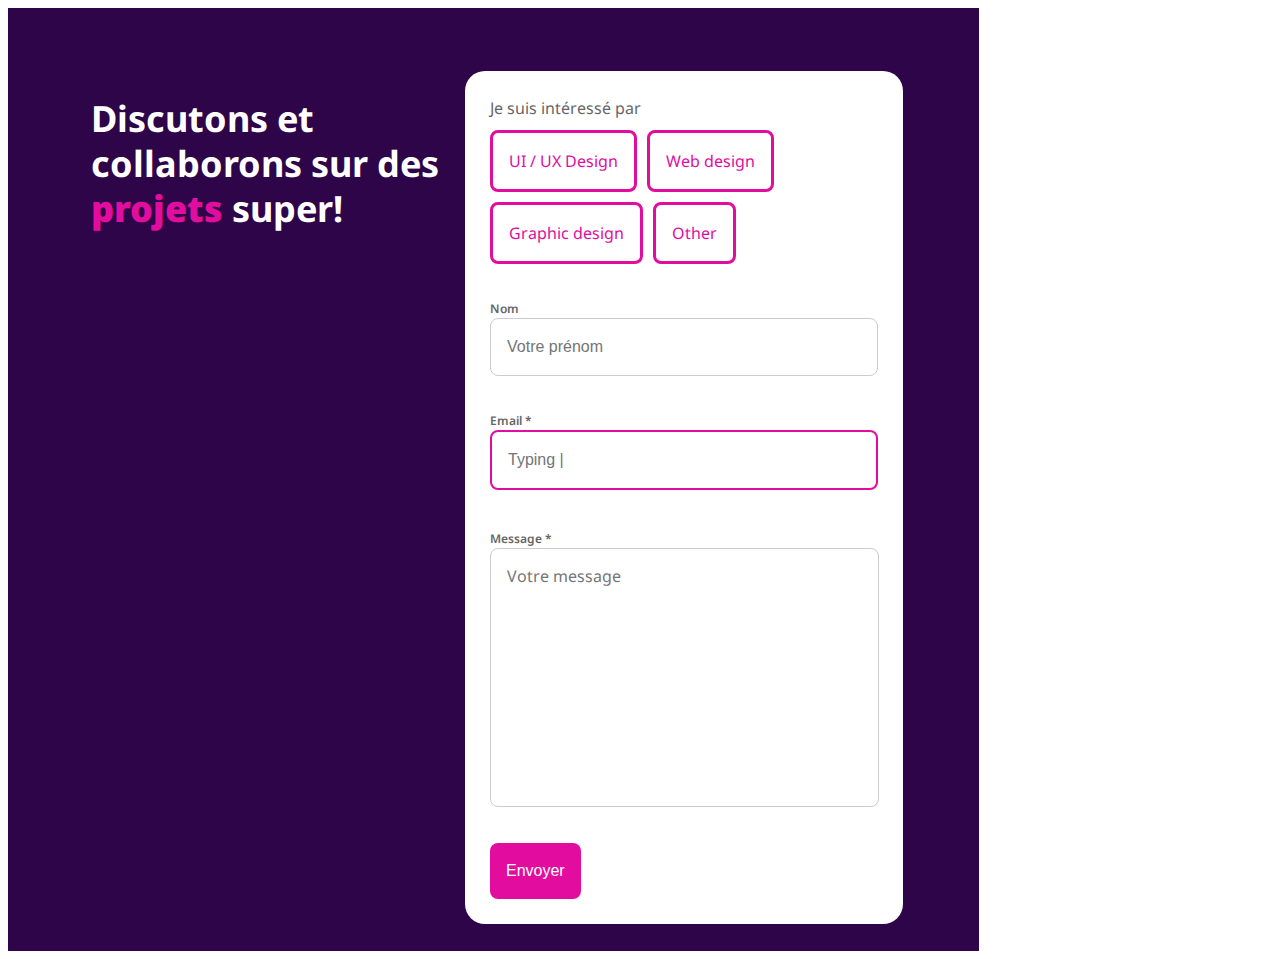
<file: integration.html>
<!DOCTYPE html>
<html lang="fr">
  <head>
    <meta charset="UTF-8" />
    <meta name="viewport" content="width=device-width, initial-scale=1.0" />
    <link rel="stylesheet" href="styles2.css" />
    <link rel="preconnect" href="https://fonts.googleapis.com" />
    <link rel="preconnect" href="https://fonts.gstatic.com" crossorigin />
    <link
      href="https://fonts.googleapis.com/css2?family=Inter:ital,opsz,wght@0,14..32,100..900;1,14..32,100..900&family=Jost:ital,wght@0,100..900;1,100..900&family=Noto+Sans:ital,wght@0,100..900;1,100..900&family=Nunito+Sans:ital,opsz,wght@0,6..12,200..1000;1,6..12,200..1000&display=swap"
      rel="stylesheet"
    />
    <title>Formulaires - Bases - Intégration</title>
  </head>
  <body>
    <div class="page">
      <h1>Discutons et collaborons sur des <strong>projets</strong> super!</h1>
      <form>
        <div class="interets">
          <h2>Je suis intéressé par</h2>
          <div class="radios">
            <label for="uiux">
              <input type="radio" name="interet" value="uiux" id="uiux" />
              UI / UX Design
            </label>
            <label for="web">
              <input type="radio" name="interet" value="wb" id="web" />
              Web design
            </label>
            <label for="graphic">
              <input type="radio" name="interet" value="graphic" id="graphic" />
              Graphic design
            </label>
            <label for="other">
              <input type="radio" name="interet" value="other" id="other" />
              Other
            </label>
          </div>
        </div>
        <div class="prenom">
          <label for="nom">Nom</label>
          <input type="text" name="nom" id="nom" placeholder="Votre prénom" />
        </div>
        <div class="adresse">
          <label for="email">Email *</label>
          <input
            type="email"
            name="email"
            id="email"
            placeholder="Typing |"
            required
          />
        </div>
        <div class="texte">
          <label for="message">Message *</label>
          <textarea
            name="message"
            id="message"
            placeholder="Votre message"
            required
          ></textarea>
        </div>
        <span>
          <button type="submit">Envoyer</button>
        </span>
      </form>
    </div>
  </body>
</html>
</file>
<file: styles2.css>
body {
  font-family: "Noto Sans";
}
.page {
  width: 971px;
  height: 943px;
  background: #2e0549;
  display: flex;
  align-items: start;
}
h1 {
  color: #fff;
  font-family: "Noto Sans";
  font-size: 36px;
  font-style: normal;
  font-weight: 700;
  line-height: 45px;
  width: 374px;
  height: 155px;

  margin-top: 88px;
  margin-left: 83px;
}
strong {
  color: #e20c9f;
}
form {
  display: flex;
  width: 388px;

  padding: 25px;
  flex-direction: column;
  background-color: #fff;
  border-radius: 20px;
  gap: 36px;
  margin-top: 63px;
}
h2 {
  color: #666;
  font-family: "Noto Sans";
  font-size: 16px;
  font-style: normal;
  font-weight: 400;
  line-height: 24px;
  margin: 0px;
}
.prenom {
  display: flex;
  flex-direction: column;
}
input[type="text"] {
  padding: 16px;
  color: #666;
  font-size: 16px;
  font-style: normal;
  font-weight: 400;
  line-height: 24px;
  border-radius: 8px;
  border: 1px solid #ccc;
  background: var(--W-Background, #fff);
}
.adresse {
  display: flex;
  flex-direction: column;
}
input[type="email"] {
  padding: 16px;
  color: #666;
  font-size: 16px;
  font-style: normal;
  font-weight: 400;
  line-height: 24px;
  border-radius: 8px;
  border: 2px solid #e20c9f;
  background: var(--W-Background, #fff);
}
.texte {
  flex-direction: column;
}
textarea {
  width: 355px;
  height: 225px;

  color: #666;
  font-family: "Noto Sans";
  font-size: 16px;
  resize: none;
  display: flex;
  padding: 16px;
  flex-direction: column;
  align-items: flex-start;
  gap: 10px;
  align-self: stretch;
  border-radius: 8px;
  border: 1px solid #ccc;
  background: var(--W-Background, #fff);
}
input[type="radio"] {
  display: none;
}
label {
  color: #666;
  font-family: "Noto Sans";
  font-size: 12px;
  font-style: normal;
  font-weight: 600;
  line-height: 18px;
}
.radios {
  display: flex;
  align-items: flex-start;
  align-content: flex-start;
  gap: 10px;
  align-self: stretch;
  flex-wrap: wrap;
  margin-top: 10px;
}
.radios label {
  color: #e20c9f;
  padding: 16px;
  border: solid #e20c9f;
  border-radius: 8px;
  text-align: center;
  font-family: "Noto Sans";
  font-size: 16px;
  font-style: normal;
  font-weight: 400;
  line-height: 24px;
}
.radios label:has(:checked) {
  color: var(--W-Background, #fff);
  background-color: #e20c9f;

  padding: 16px;
  text-align: center;
  font-family: "Noto Sans";
  font-size: 16px;
  font-style: normal;
  font-weight: 400;
  line-height: 24px;
}
button[type="submit"] {
  color: var(--W-Background, #fff);
  font-size: 16px;
  font-style: normal;
  font-weight: 400;
  line-height: 24px;
  padding: 16px;
  border: none;
  border-radius: 8px;
  background: #e20c9f;
}
</file>
